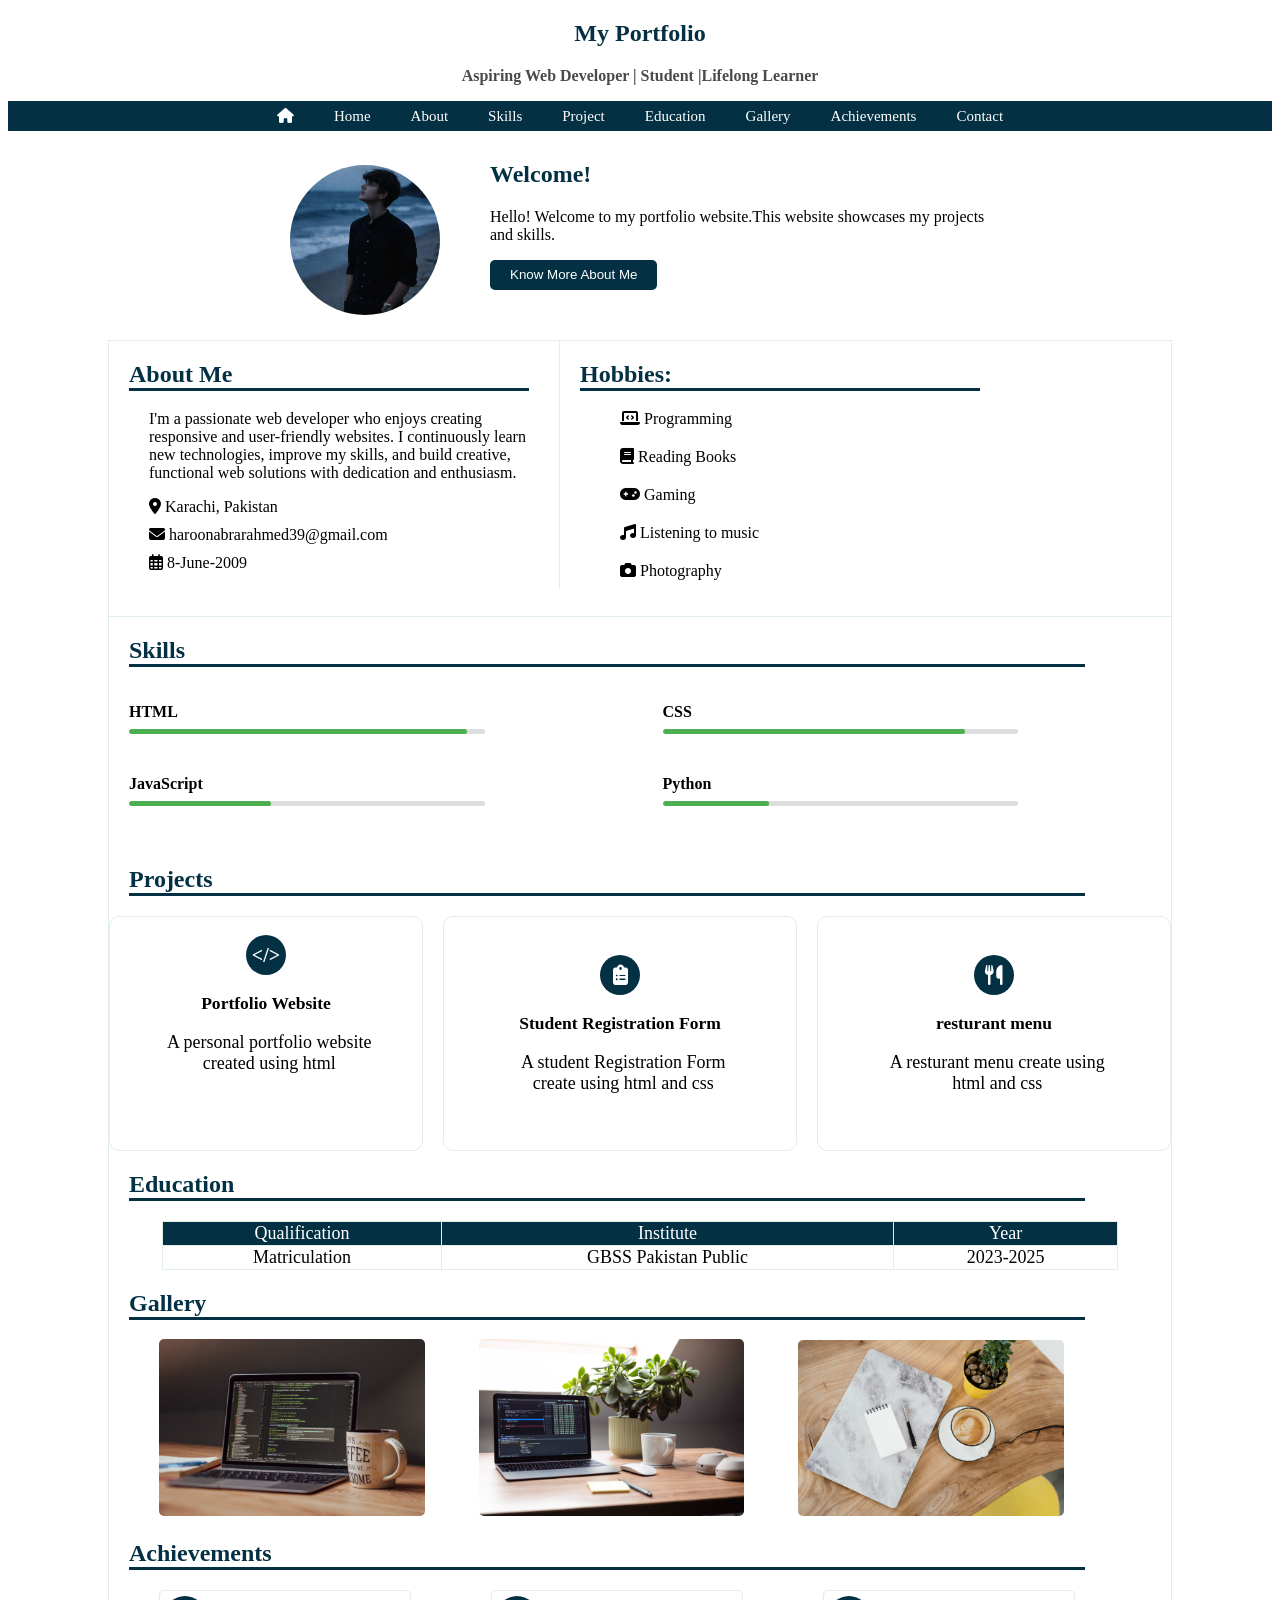
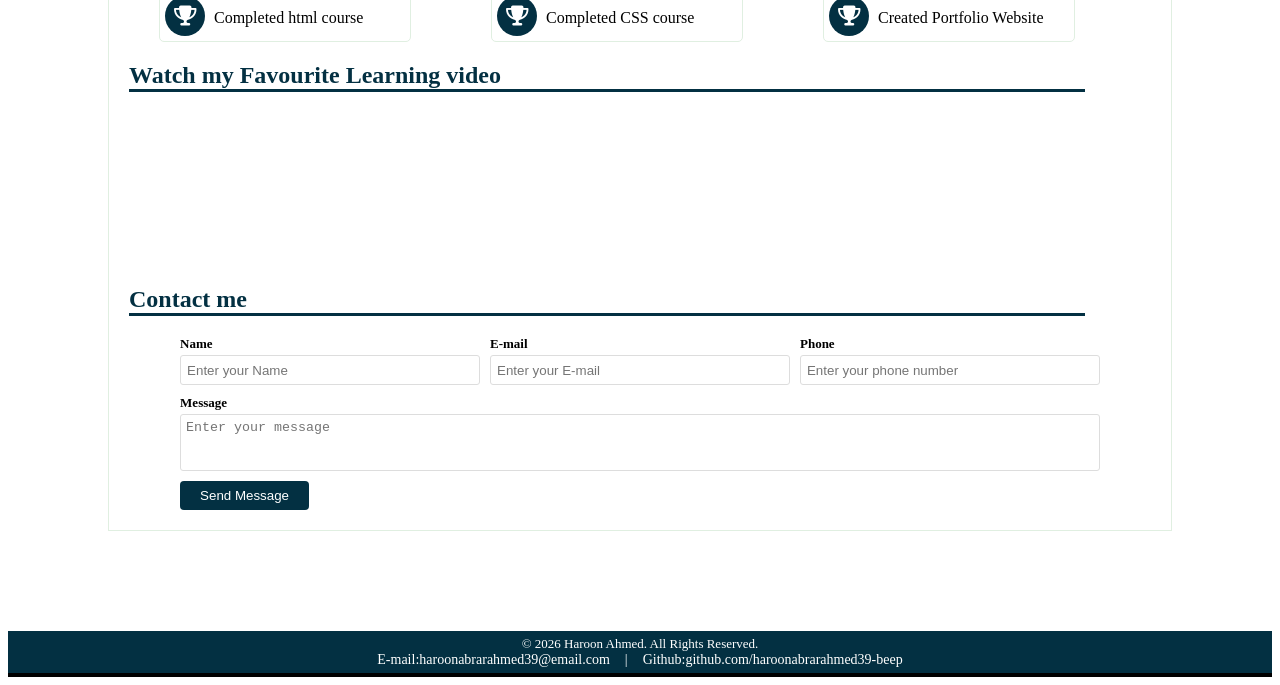
<file: index.html>
<!DOCTYPE html>
<html lang="en">
<head>
    <meta charset="UTF-8">
    <meta name="viewport" content="width=device-width, initial-scale=1.0">
    <title>My Portfolio</title>
    <link rel="stylesheet" href="portfolio.css">
    <link rel="stylesheet" href="https://cdnjs.cloudflare.com/ajax/libs/font-awesome/6.7.2/css/all.min.css">
</head>

<body >
    <header>
        <section>
        <h1 id="portfolio">My Portfolio</h1>
        <p id="web">Aspiring Web Developer | Student |Lifelong Learner</p>
        <!--nav bar html-->
        <nav class="nav">
            <ul class="ul" >
                <li class="home"><a href="#"><i class="fa-solid fa-house"></i></a></li>
                <li><a href="#Home"  id="Home" >Home</a></li>
                <li><a href="#About"  id="About"  >About</a></li>
                <li><a href="#Skills"  id="Skills" >Skills</a></li>
                <li><a href="#Project"  id="Project" >Project</a></li>
                <li><a href="#Education"  id="Education" >Education</a></li>
                <li><a href="#Gallery"  id="Gallery" >Gallery</a></li>
                <li><a href="#Achievements"  id="Achievements"     >Achievements</a></li>
                <li><a href="#Contact"  id="Contact" >Contact</a></li>
            </ul>
            </section>
        </nav>
        <!--nav bar html-->
    </header>

    <main>
        <!--profile section html-->
        <section class="hello" id="Home">
            <div class="container"> 
            <img class="profile-img" src="profile pic.jpg" alt="Profile Picture" id="profile-picture">
            <div class="welcome-text">
            <h2 class="welcome1">Welcome!</h2>
            <p class="welcome">Hello! Welcome to my portfolio website.This website showcases my projects and skills.</p>
            <button class="btn">Know More About Me</button>
            </div>
            </div>
            
            </div>
            
        </section>
        <!--profile section html-->
       
        <!--about section html-->
        <section class="about-section" id="About">
            <div class="about-container">
                <div class="right-side">
            <h2 class="about">About Me</h2>
            <ul>
            <p class="about-text">I'm a passionate web developer who enjoys creating responsive and user-friendly websites. I continuously learn new technologies, improve my skills, and build creative, functional web solutions with dedication and enthusiasm.</p>
          <li class="icon"><i class="fa-solid fa-location-dot"></i> Karachi, Pakistan</li>
            <li class="icon"><i class="fa fa-envelope"></i> haroonabrarahmed39@gmail.com</li>
            <li class="icon"><i class="fa-regular fa-calendar-days"></i> 8-June-2009</li>
            </ul>
            </div>
           <!--about section html-->

           <!--hobby section html-->
            <div class="left-side" >
            <h2 class="hobby">Hobbies:</h2>
            <ul>
                <li class="hobby-icon"><i class="fa-solid fa-laptop-code" id="icon"></i>  Programming</li>
                <li class="hobby-icon"><i class="fa fa-book" id="icon"></i>  Reading Books</li>
                <li class="hobby-icon"><i class="fas fa-gamepad game-icon" id="icon"></i>  Gaming</li>
                <li class="hobby-icon"><i class="fas fa-music" id="icon"></i>  Listening to music</li>
                <li class="hobby-icon"><i class="fa fa-camera" id="icon"></i>  Photography</li>
            </ul>
            </div>
            </div>
            <!--hobby section html-->

            <!--skill section html-->
           <div class="skill-div" id="Skills">
    <h2 class="skill-heading">Skills</h2>

    <div class="skills-container">

        <div class="skill">
            <p>HTML</p>
            <div class="progress">
                <div class="html"></div>
            </div>
        </div>

        <div class="skill">
            <p>CSS</p>
            <div class="progress">
                <div class="css"></div>
            </div>
        </div>

        <div class="skill">
            <p>JavaScript</p>
            <div class="progress">
                <div class="javascript"></div>
            </div>
        </div>

        <div class="skill">
            <p>Python</p>
            <div class="progress">
                <div class="python"></div>
            </div>
        </div>

    </div>
    <!--skill section html-->
    
    <!--project section css-->
<div id="Projects">
        <h2 class="project-heading">Projects</h2>
            <div class="project-container">
                <div class="portfolio-container">
                    <a href="Portfolio only html.html" class="project-portfolio" > <p id="symbol">&lt;/&gt;</p> <h3 >Portfolio Website</h3> <p class="portfolio-text">A personal portfolio website created using html</p> </a>
                </div>
                <div class="registration-container">
                    <a href="registration form/" class="registration"><i class="fa-solid fa-clipboard-list" id="symbol"></i></p><h3>Student Registration Form</h3> <p class="portfolio-text"> A student Registration Form create using html and css</p></a>
                </div>
                <div class="menu-container">
                    <a href="#" class="menu"><i class="fa-solid fa-utensils" id="symbol"></i><h3>resturant menu</h3> <p class="portfolio-text">A resturant menu create using html and css</p> </a>
                </div>
            </div>
            <!--skill section html-->

            <!-- education section html-->
             <div class="qualification-container" id="Education">
                <h2 class="qualification-h2">Education</h2>
                <table class="qualification-table">
                    <thead class="qualification-th">
                        <tr class="qualification-row">
                        <td>Qualification</td>
                        <td>Institute</td>
                        <td>Year</td>
                        </tr>
                    </thead>
                    <tbody>
                        <tr>
                        <td>Matriculation</td>
                        <td> GBSS Pakistan Public</td>
                        <td>2023-2025</td>
                        </tr>
                    </tbody>
                </table>
             </div>
             <!-- education section html-->

             <!-- gallery section html-->
              <div id="Gallery">
              <h2 class="gallery-h2">Gallery</h2>
              <div class="gallery container">
                <div gallery-images>
                    <img class="img" id="img1" src="image1.jpg" alt="Coding workspace">
                    <img class="img" id="img2" src="image2.jpg" alt="Laptop workspace">
                    <img class="img" id="img3" src="image3.jpg" alt="Notebook workspace">

                </div>
              </div>
              </div>
              <!--gallery section html-->

              <!--achievement section html-->
              <div id="Achievements">
              
               <h2 class="achievement-h2">Achievements</h2>
              <div class="achievement-container">
                <div>
              <li class="achievement-list">  <i class="fa-solid fa-trophy" id="achievement-icon"></i>            Completed html course</li>
              </div>
              <div>
              <li class="achievement-list">  <i class="fa-solid fa-trophy" id="achievement-icon"></i>     Completed CSS course</li>
              </div>
              <div>
              <li class="achievement-list">  <i class="fa-solid fa-trophy" id="achievement-icon"></i>     Created Portfolio Website</li>
              </div>
              </div>
              </div>
              <!--achievement section html-->

              <!--favourite secction-->
              <div>
              <h2 class="video-h2">Watch my Favourite Learning video</h2>
              <div class="favourite-conatiner">
                <iframe class="favourite-video" src="https://www.youtube.com/embed/HcOc7P5BMi4?si=gWVIXOGJ7Ivn81zo"> 
                </iframe>
                <iframe class="favourite-video" src="https://www.youtube.com/embed/ESnrn1kAD4E?si=9jxyiybwMzOBXO0I"></iframe>
              </div>
              </div>
              <!--favourite section html-->

              <!--Contact section html-->
              <div id="Contact">
                <h2 class="contact-h2">Contact me</h2>
                <div class="contact-container">
                    <form>
                    <div class="input">
                <label>Name</label>
                <input type="text" value="" placeholder="Enter your Name" required>
                </div>
                <div class="input">
                <label>E-mail</label>
                <input type="email" placeholder="Enter your E-mail" required>
                </div>
                <div class="input">
                    <label for="contact">Phone</label>
                    <input type="number" value="" placeholder="Enter your phone number" required>
                    </div>
                    <div class="message">
                        <label for="Message">Message</label>
                        <textarea name="" id="" placeholder="Enter your message"></textarea>
                        </div>
                        <button>Send Message</button>
                        </form>
                </div>
              </div>
    </main>
    <footer>
          <p>&copy; 2026 Haroon Ahmed. All Rights Reserved.</p>
          <div class="footer-link">
            <span> E-mail:haroonabrarahmed39@email.com</span>
            <span>|</span>
            <span>Github:github.com/haroonabrarahmed39-beep</span>
          </div>
          
    </footer>
</body>
</html>
</file>
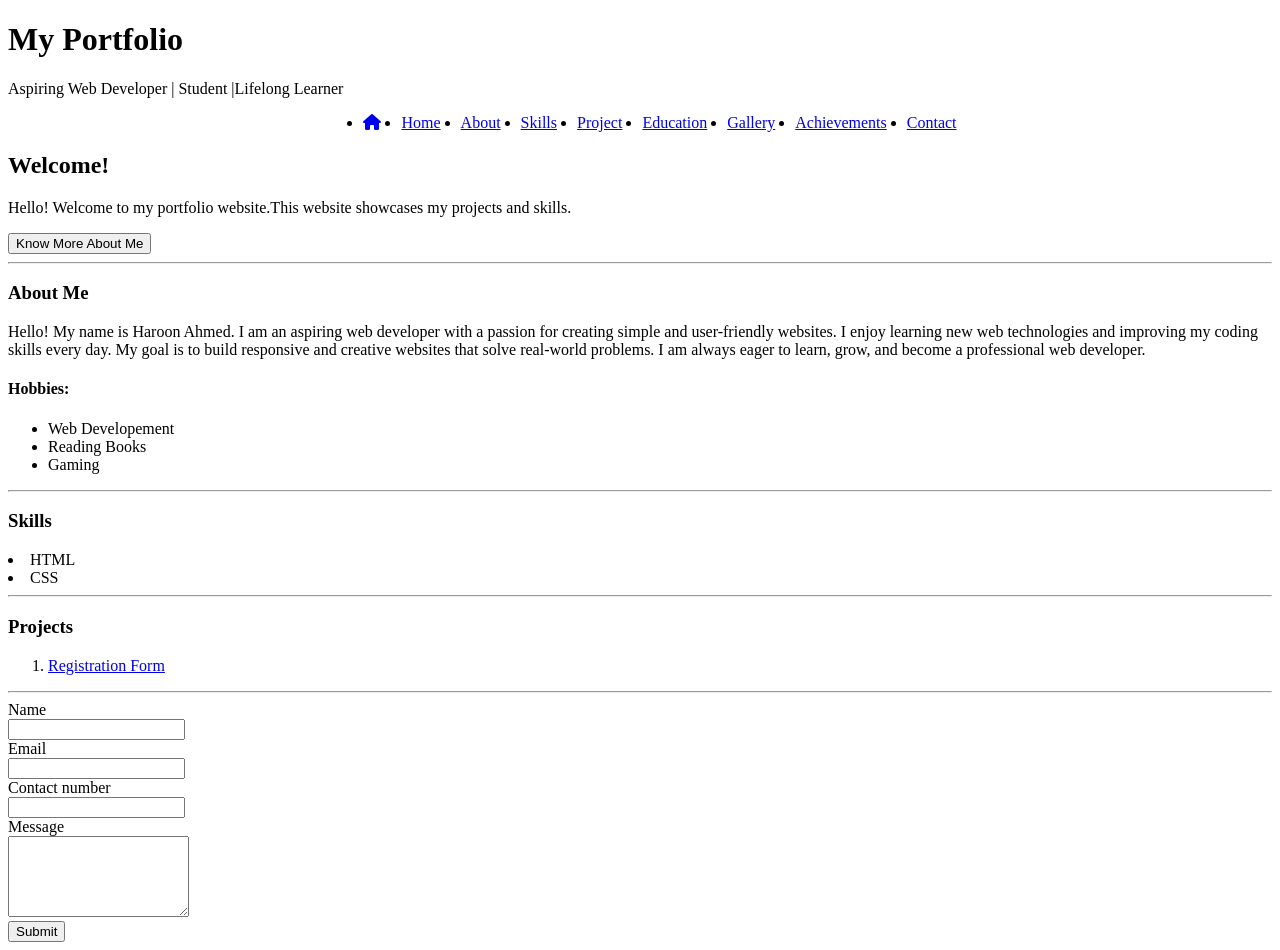
<file: Portfolio only html.html>
<!DOCTYPE html>
<html lang="en">
<head>
    <meta charset="UTF-8">
    <meta name="viewport" content="width=device-width, initial-scale=1.0">
    <title>My Portfolio</title>
    <link rel="stylesheet" href="https://cdnjs.cloudflare.com/ajax/libs/font-awesome/6.7.2/css/all.min.css">
</head>

<body >
    <header>
        <h1 id="portfolio">My Portfolio</h1>
        <p id="web">Aspiring Web Developer | Student |Lifelong Learner</p>
        <nav class="nav">
            <ul class="ul" style="text-align: center; style: none; display: flex; justify-content: center; align-items: center; gap: 20px; margin-top: 10px;">
                <li class="home"><a href="#"><i class="fa-solid fa-house"></i></a></li>
                <li><a href="#home"  id="Home" >Home</a></li>
                <li><a href="#about"  id="About"  >About</a></li>
                <li><a href="#skills"  id="Skills" >Skills</a></li>
                <li><a href="#project"  id="Project" >Project</a></li>
                <li><a href="#education"  id="Education" >Education</a></li>
                <li><a href="#gallery"  id="Gallery" >Gallery</a></li>
                <li><a href="#achievements"  id="Achievements"     >Achievements</a></li>
                <li><a href="#contact"  id="Contact" >Contact</a></li>
            </ul>
        </nav>
    </header>
    <main>
        <section class="hello">
            <div class="container"> 
            
            <div class="welcome-text">
            <h2 class="welcome1">Welcome!</h2>
            <p class="welcome">Hello! Welcome to my portfolio website.This website showcases my projects and skills.</p>
            <button class="btn">Know More About Me</button>
            </div>
            </div>
            
            </div>
            
        </section>
        <hr>
        <section>
            <h3>About Me</h3>
            <p> Hello! My name is Haroon Ahmed. I am an aspiring web developer with a passion for creating simple and user-friendly websites. I enjoy learning new web technologies and improving my coding skills every day. My goal is to build responsive and creative websites that solve real-world problems. I am always eager to learn, grow, and become a professional web developer.</p>
            <h4>Hobbies:</h4>
            <ul>
                     <li>Web Developement</li>
                <li>Reading Books</li>
                <li>Gaming</li>
            </ul>
        </section>
        <hr>
        <section>
        <h3>Skills</h3>

        <li>HTML</li>
        <li>CSS</li>
        </section>
        <hr>
        <section>
            <h3>Projects</h3>
            
            <ol>
                <li> <a href="Registration Form.html">Registration Form</a></li>
            </ol>
        </section>
        <hr>
        <section>
            <form>
                <label>Name</label>
                <br>
                <input type="text" value="" required>
                <br>
                <label>Email</label>
                <br>
                <input type="email" value="" required>
                <br>
                <label>Contact number</label>
                <br>
                <input  type="number" value="" required>
                <br>
                <label>Message</label>
                <br>
                <textarea name="message" rows="5" ></textarea>
                <br>
                <input type="submit" value="Submit">
            
            </form>
        </section>
    </main>
</body>
</html>
</file>
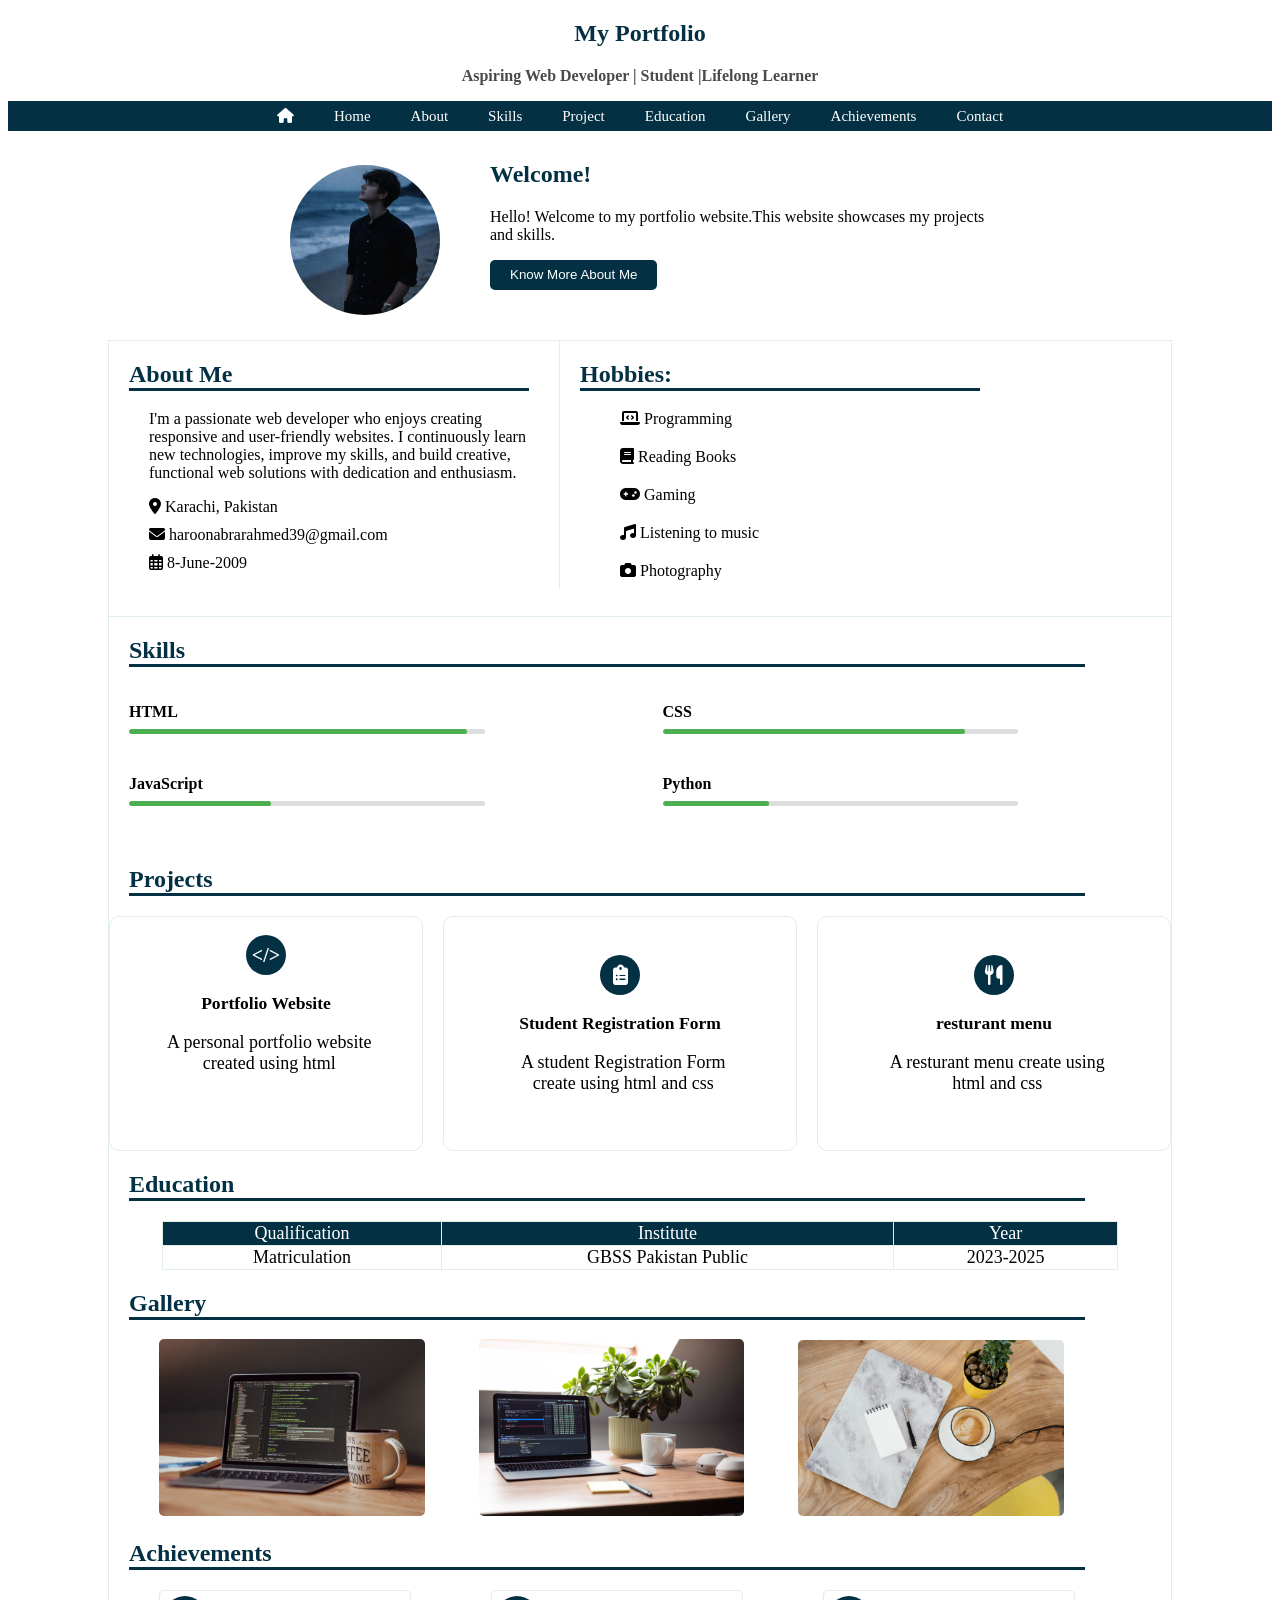
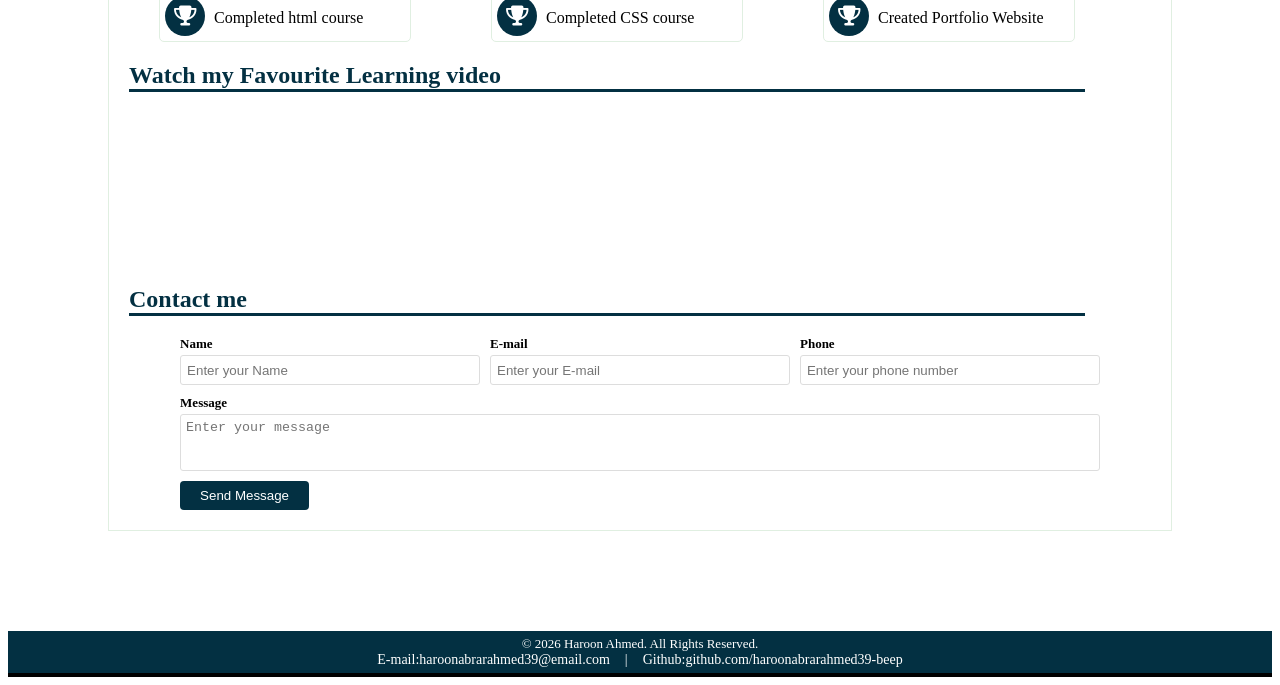
<file: portfolio.html>
<!DOCTYPE html>
<html lang="en">
<head>
    <meta charset="UTF-8">
    <meta name="viewport" content="width=device-width, initial-scale=1.0">
    <title>My Portfolio</title>
    <link rel="stylesheet" href="portfolio.css">
    <link rel="stylesheet" href="https://cdnjs.cloudflare.com/ajax/libs/font-awesome/6.7.2/css/all.min.css">
</head>

<body >
    <header>
        <section>
        <h1 id="portfolio">My Portfolio</h1>
        <p id="web">Aspiring Web Developer | Student |Lifelong Learner</p>
        <!--nav bar html-->
        <nav class="nav">
            <ul class="ul" >
                <li class="home"><a href="#"><i class="fa-solid fa-house"></i></a></li>
                <li><a href="#Home"  id="Home" >Home</a></li>
                <li><a href="#About"  id="About"  >About</a></li>
                <li><a href="#Skills"  id="Skills" >Skills</a></li>
                <li><a href="#Project"  id="Project" >Project</a></li>
                <li><a href="#Education"  id="Education" >Education</a></li>
                <li><a href="#Gallery"  id="Gallery" >Gallery</a></li>
                <li><a href="#Achievements"  id="Achievements"     >Achievements</a></li>
                <li><a href="#Contact"  id="Contact" >Contact</a></li>
            </ul>
            </section>
        </nav>
        <!--nav bar html-->
    </header>

    <main>
        <!--profile section html-->
        <section class="hello" id="Home">
            <div class="container"> 
            <img class="profile-img" src="profile pic.jpg" alt="Profile Picture" id="profile-picture">
            <div class="welcome-text">
            <h2 class="welcome1">Welcome!</h2>
            <p class="welcome">Hello! Welcome to my portfolio website.This website showcases my projects and skills.</p>
            <button class="btn">Know More About Me</button>
            </div>
            </div>
            
            </div>
            
        </section>
        <!--profile section html-->
       
        <!--about section html-->
        <section class="about-section" id="About">
            <div class="about-container">
                <div class="right-side">
            <h2 class="about">About Me</h2>
            <ul>
            <p class="about-text">I'm a passionate web developer who enjoys creating responsive and user-friendly websites. I continuously learn new technologies, improve my skills, and build creative, functional web solutions with dedication and enthusiasm.</p>
          <li class="icon"><i class="fa-solid fa-location-dot"></i> Karachi, Pakistan</li>
            <li class="icon"><i class="fa fa-envelope"></i> haroonabrarahmed39@gmail.com</li>
            <li class="icon"><i class="fa-regular fa-calendar-days"></i> 8-June-2009</li>
            </ul>
            </div>
           <!--about section html-->

           <!--hobby section html-->
            <div class="left-side" >
            <h2 class="hobby">Hobbies:</h2>
            <ul>
                <li class="hobby-icon"><i class="fa-solid fa-laptop-code" id="icon"></i>  Programming</li>
                <li class="hobby-icon"><i class="fa fa-book" id="icon"></i>  Reading Books</li>
                <li class="hobby-icon"><i class="fas fa-gamepad game-icon" id="icon"></i>  Gaming</li>
                <li class="hobby-icon"><i class="fas fa-music" id="icon"></i>  Listening to music</li>
                <li class="hobby-icon"><i class="fa fa-camera" id="icon"></i>  Photography</li>
            </ul>
            </div>
            </div>
            <!--hobby section html-->

            <!--skill section html-->
           <div class="skill-div" id="Skills">
    <h2 class="skill-heading">Skills</h2>

    <div class="skills-container">

        <div class="skill">
            <p>HTML</p>
            <div class="progress">
                <div class="html"></div>
            </div>
        </div>

        <div class="skill">
            <p>CSS</p>
            <div class="progress">
                <div class="css"></div>
            </div>
        </div>

        <div class="skill">
            <p>JavaScript</p>
            <div class="progress">
                <div class="javascript"></div>
            </div>
        </div>

        <div class="skill">
            <p>Python</p>
            <div class="progress">
                <div class="python"></div>
            </div>
        </div>

    </div>
    <!--skill section html-->
    
    <!--project section css-->
<div id="Projects">
        <h2 class="project-heading">Projects</h2>
            <div class="project-container">
                <div class="portfolio-container">
                    <a href="Portfolio only html.html" class="project-portfolio" > <p id="symbol">&lt;/&gt;</p> <h3 >Portfolio Website</h3> <p class="portfolio-text">A personal portfolio website created using html</p> </a>
                </div>
                <div class="registration-container">
                    <a href="registration form/" class="registration"><i class="fa-solid fa-clipboard-list" id="symbol"></i></p><h3>Student Registration Form</h3> <p class="portfolio-text"> A student Registration Form create using html and css</p></a>
                </div>
                <div class="menu-container">
                    <a href="#" class="menu"><i class="fa-solid fa-utensils" id="symbol"></i><h3>resturant menu</h3> <p class="portfolio-text">A resturant menu create using html and css</p> </a>
                </div>
            </div>
            <!--skill section html-->

            <!-- education section html-->
             <div class="qualification-container" id="Education">
                <h2 class="qualification-h2">Education</h2>
                <table class="qualification-table">
                    <thead class="qualification-th">
                        <tr class="qualification-row">
                        <td>Qualification</td>
                        <td>Institute</td>
                        <td>Year</td>
                        </tr>
                    </thead>
                    <tbody>
                        <tr>
                        <td>Matriculation</td>
                        <td> GBSS Pakistan Public</td>
                        <td>2023-2025</td>
                        </tr>
                    </tbody>
                </table>
             </div>
             <!-- education section html-->

             <!-- gallery section html-->
              <div id="Gallery">
              <h2 class="gallery-h2">Gallery</h2>
              <div class="gallery container">
                <div gallery-images>
                    <img class="img" id="img1" src="image1.jpg" alt="Coding workspace">
                    <img class="img" id="img2" src="image2.jpg" alt="Laptop workspace">
                    <img class="img" id="img3" src="image3.jpg" alt="Notebook workspace">

                </div>
              </div>
              </div>
              <!--gallery section html-->

              <!--achievement section html-->
              <div id="Achievements">
              
               <h2 class="achievement-h2">Achievements</h2>
              <div class="achievement-container">
                <div>
              <li class="achievement-list">  <i class="fa-solid fa-trophy" id="achievement-icon"></i>            Completed html course</li>
              </div>
              <div>
              <li class="achievement-list">  <i class="fa-solid fa-trophy" id="achievement-icon"></i>     Completed CSS course</li>
              </div>
              <div>
              <li class="achievement-list">  <i class="fa-solid fa-trophy" id="achievement-icon"></i>     Created Portfolio Website</li>
              </div>
              </div>
              </div>
              <!--achievement section html-->

              <!--favourite secction-->
              <div>
              <h2 class="video-h2">Watch my Favourite Learning video</h2>
              <div class="favourite-conatiner">
                <iframe class="favourite-video" src="https://www.youtube.com/embed/HcOc7P5BMi4?si=gWVIXOGJ7Ivn81zo"> 
                </iframe>
                <iframe class="favourite-video" src="https://www.youtube.com/embed/ESnrn1kAD4E?si=9jxyiybwMzOBXO0I"></iframe>
              </div>
              </div>
              <!--favourite section html-->

              <!--Contact section html-->
              <div id="Contact">
                <h2 class="contact-h2">Contact me</h2>
                <div class="contact-container">
                    <form>
                    <div class="input">
                <label>Name</label>
                <input type="text" value="" placeholder="Enter your Name" required>
                </div>
                <div class="input">
                <label>E-mail</label>
                <input type="email" placeholder="Enter your E-mail" required>
                </div>
                <div class="input">
                    <label for="contact">Phone</label>
                    <input type="number" value="" placeholder="Enter your phone number" required>
                    </div>
                    <div class="message">
                        <label for="Message">Message</label>
                        <textarea name="" id="" placeholder="Enter your message"></textarea>
                        </div>
                        <button>Send Message</button>
                        </form>
                </div>
              </div>
    </main>
    <footer>
          <p>&copy; 2026 Haroon Ahmed. All Rights Reserved.</p>
          <div class="footer-link">
            <span> E-mail:haroonabrarahmed39@email.com</span>
            <span>|</span>
            <span>Github:github.com/haroonabrarahmed39-beep</span>
          </div>
          
    </footer>
</body>
</html>
</file>
<file: portfolio.css>
@media screen and (max-width: 2000px){
/* Nav Bar css */
#portfolio{
    text-align: center;
    color:rgb(3, 48, 66);
}

#web{
    text-align: center;
    color:rgb(74, 74, 74);
    font-weight:bold;
}
a{
    
    color:white;
    text-decoration: none;
    margin: 0 20px; 
    font-size: 15px;
}
a:hover{
    color:rgb(74, 74, 74);
}
.ul{
    
    background-color:rgb(3, 48, 66);
    width: 100%;
    height: 30px;
    display: flex;
    justify-content: center; 
    align-items: center;     
    list-style: none;
    margin: 0;
    padding: 0;
}
.nav{
    align-items: center;
     justify-content: center;
}
/* Nav Bar css */

/* Welcome Section css */
.container{
    display:flex;
    justify-content: center;
    align-items: center;
    gap:50px;
    margin-top: 10px;
}
 .profile-img{
    width: 150px; 
    height: 150px; 
    border-radius: 50%; 
}
.welcome-text{
    max-width: 500px;
    margin-bottom: 50px;
}
.welcome1{
    color:rgb(3, 48, 66);
}
.btn{
    background-color:rgb(3, 48, 66);
    color:white;
    border:none;
    border-radius: 5px;
    height:30px
}
.btn:hover{
    background-color:rgb(74, 74, 74);
    cursor:pointer;
}
/* Welcome Section css */

/* About Section css */
.about-section{
    margin-left: 100px;
    margin-right: 100px;
    margin-bottom: 100px;
    border: 1px solid rgb(224, 239, 225);
}
.about{
    color:rgb(3, 48, 66);
    border-bottom: 3px solid rgb(3, 48, 66);
    width: 400px;
    margin-left: 20px;
}
.about-text{
    margin-left: 20px;
    width:400px

}
.about-container{
     display: flex;
    justify-content: space-between;
    align-items: flex-start;
    gap: 20px;
}
.icon{
    list-style: none;
    margin-left: 20px;
}
.left-side {
    flex: 2;
}

.right-side {
    flex: 1;
    border-right: 1px solid rgb(224, 239, 225);
    padding-right: 10px;
}

.right-side ul {
    padding-left: 20px;
}

.right-side li {
    margin-bottom: 10px;
}
.left-side li{
    list-style: none;
    padding-right: 150px;
    padding-bottom: 20px;
}
.hobby{
    color:rgb(3, 48, 66);
    border-bottom: 3px solid rgb(3, 48, 66);
    width: 400px;
   
}
/* Welcome Section css */

/*skill section css*/
.skill-heading{
     color:rgb(3, 48, 66);
    border-bottom: 3px solid rgb(3, 48, 66);
    width: 90%;
    margin-left: 20px;
}
.skill-div{
    border-top:1px solid rgb(224, 239, 225) ;

}
.skills-container {
    display: grid;
    grid-template-columns: 1fr 1fr; /* 2 columns */
    gap: 25px;
    padding-left:20px ;
    padding-bottom: 40px;
}

.skill p {
    margin-bottom: 8px;
    font-weight: bold;
    
}

.progress {
    width: 70%;
    height: 5px;
    background-color: #ddd;
    border-radius: 10px;
    overflow: hidden;
}

.progress div {
    height: 100%;
    border-radius: 10px;
}

/* Progress percentages */
.html {
    width: 95%;
    background-color: #4caf50;
}

.css {
    width: 85%;
    background-color: #4caf50;
}

.javascript {
    width: 40%;
    background-color: #4caf50;
}

.python {
    width: 30%;
    background-color: #4caf50;
}
/*skill section css*/

/*project section css*/
.project-container{
    display: flex;
    justify-content: space-between;
    flex-direction: row;
    gap:20px; 
}
.project-heading{
      color:rgb(3, 48, 66);
    border-bottom: 3px solid rgb(3, 48, 66);
    width: 90%;
    margin-left: 20px;
}
.project-portfolio{
    color:black;
}
#symbol{
     width: 40px;
    height: 40px;
    background-color: rgb(3, 48, 66); 
    color: white;                    
    border-radius: 50%;               

    display: flex;
    justify-content: center;          
    align-items: center;              

    font-size: 20px;
    font-weight: bold;                
    margin: 0 auto;        
}
.portfolio-container{
   border: 1px solid rgb(224, 239, 225); 
    text-align:center;
    width:80px;
     flex:1 ;
    border-radius: 10px;
}
.portfolio-text{
    font-size:18px;
    text-align: center;
    width:70%;
    margin-left:50px;
}
.registration-container{
    border: 1px solid rgb(224, 239, 225); 
    text-align:center;
    width:100px;
     flex: 1 ;
    border-radius: 10px;
    padding: 20px;
}
.registration{
    color:black;
}
.menu-container{
    border: 1px solid rgb(224, 239, 225); 
    text-align:center;
    width:100px;
     flex: 1 ;
    border-radius: 10px;
    padding: 20px;
}
.menu{
    color:black;
}
/*project section css*/

/*education section css*/
.qualification-h2{
      color:rgb(3, 48, 66);
    border-bottom: 3px solid rgb(3, 48, 66);
    width: 90%;
    margin-left: 20px;
}
.qualification-table {
    width: 100%;
    border-collapse: collapse;
    text-align: center;
    margin: 20px auto;
     width: 90%;
     
}
td{
    border: 1px solid rgb(224, 239, 225);
    font-size: 18px;
}
.qualification-row{
    background-color: rgb(3, 48, 66);
    color: white;
}
/*education section css*/

/*Gallery section css*/
.gallery-h2{
     color:rgb(3, 48, 66);
    border-bottom: 3px solid rgb(3, 48, 66);
    width: 90%;
    margin-left: 20px;
}
.gallery-container{
    
   display: flex;
    justify-content: center;
    align-items: center;
    gap: 50px;
    margin-top: 10px;
}


 img#img1{
    width: 25%;
    border-radius: 5px;
    margin-left:50px;
}
 img#img2{
    width: 25%;
    border-radius: 5px;
    margin-left:50px;
}
 img#img3{
    width: 25%;
    border-radius: 5px;
    margin-left:50px;
}
/* gallery section css*/

/* Achievement section css*/
.achievement-h2{
     color:rgb(3, 48, 66);
    border-bottom: 3px solid rgb(3, 48, 66);
    width: 90%;
    margin-left: 20px;
}
#achievement-icon{
    display: inline-grid;
     width: 40px;
    height: 40px;
    background-color: rgb(3, 48, 66); 
    color: white;                    
    border-radius: 50%;     
    align-items: center;              
    text-align: center;
    font-size: 20px;
    font-weight: bold;                
    margin:5px;
}
.achievement-container{
   display: flex;
   margin-left: 50px;
    gap: 80px;
    margin-top: 20px;
    margin-bottom:20px;
}
.achievement-list{
    border: 1px solid rgb(224, 239, 225);
    width:250px;
    list-style: none;
    border-radius: 5px;
}
/*achievement section css*/

/* favourite video section*/
.video-h2{
      color:rgb(3, 48, 66);
    border-bottom: 3px solid rgb(3, 48, 66);
    width: 90%;
    margin-left: 20px;
}
.favourite-video{
    width: 33%;
    margin-left: 25px;
    border: none;
    border-radius: 5px;
}
/*favourite section css*/

/*contact section html*/
.contact-h2{
    color:rgb(3, 48, 66);
    border-bottom: 3px solid rgb(3, 48, 66);
    width: 90%;
    margin-left: 20px;
}
.contact-container{
    margin:20px;
}
form {
    width: 90%;
    margin: auto;
}

form {
    display: flex;
    flex-wrap: wrap;
    gap: 10px;
}

.input {
    flex: 1;
    display: flex;
    flex-direction: column;
}

.input label,
.message label {
    font-size: 13px;
    font-weight: bold;
    margin-bottom: 3px;
}

.input input {
    height: 22px;
    padding: 3px 6px;
    border: 1px solid #ddd;
    border-radius: 3px;
}

.message {
    width: 100%;
    display: flex;
    flex-direction: column;
}

.message textarea {
    height: 45px;
    padding: 5px;
    border: 1px solid #ddd;
    border-radius: 3px;
    resize: none;
}

button {
    padding: 7px 20px;
    background-color: rgb(3, 48, 66);
    color: white;
    border: none;
    border-radius: 4px;
}
/* contact css*/

/* footer css*/
footer {
    background-color: rgb(3, 48, 66);
    color: white;
    text-align: center;
    padding: 5px 10px;
    border-bottom: 4px solid black;
}
footer p{
    margin: 0;
    font-size: 13px;
}
.footer-link{
    display: flex;
    justify-content: center;
    gap: 15px;
    font-size: 14px;
}
}
</file>
